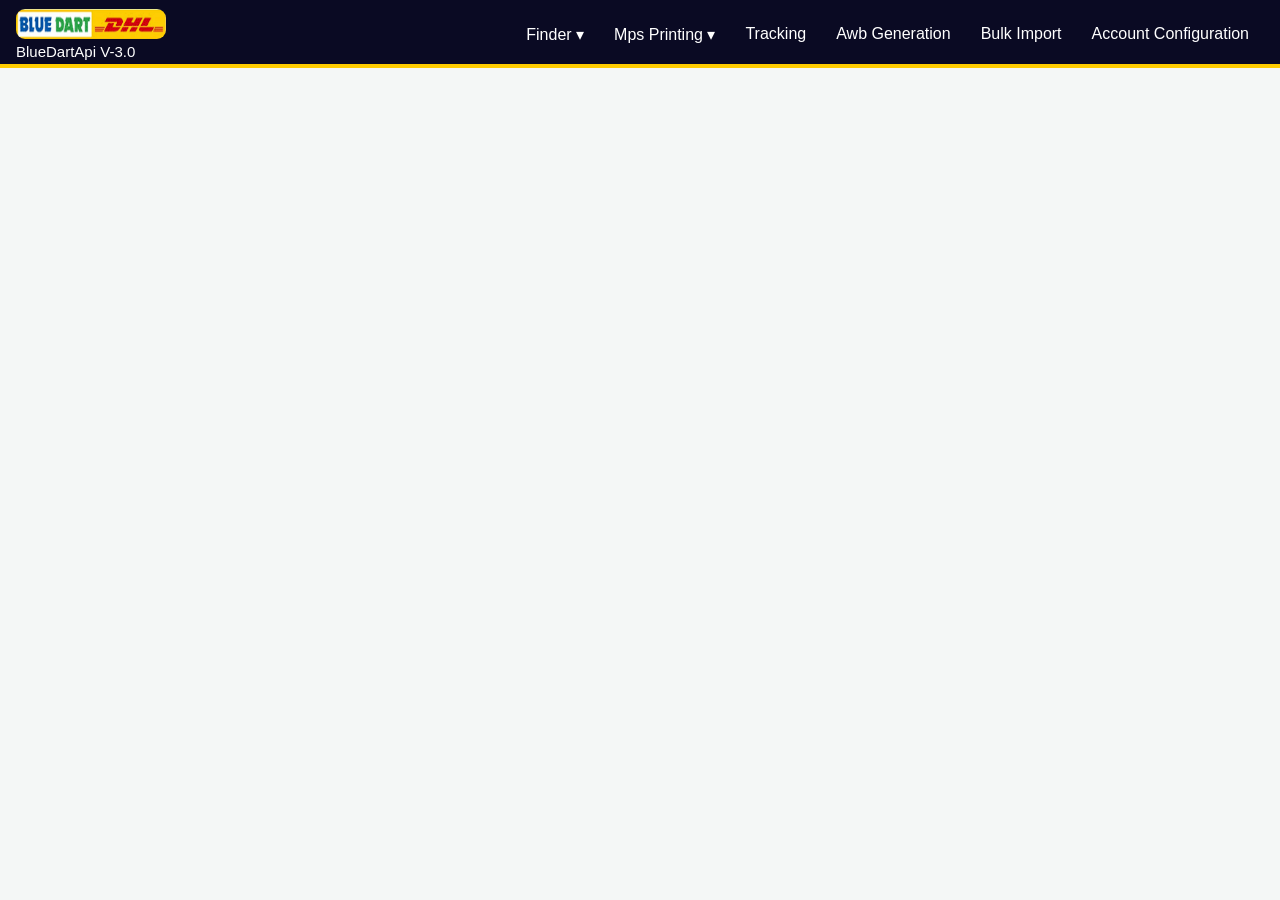
<file: Index.html>
<!DOCTYPE html> 
<html lang="en">
<head>
  <meta charset="UTF-8" />
  <meta name="viewport" content="width=device-width, initial-scale=1.0" />
  <title>BlueDart Api Ver 3.0</title>
<link rel="stylesheet" href="css/Style.css">
</head>
<body onload="token()">
  <nav>
    <div class="logo">
      <img src="bdlogo.png" alt="Blue Dart Logo" />
<p style="font-size: 15px; margin:0;">BlueDartApi V-3.0</p>
    </div>
    <ul class="nav-links">
      <li class="dropdown"
          onmouseenter="openDropdown(event)"
          onmouseleave="closeDropdown(event)">
        <a href="#">Finder ▾</a>
        <ul class="dropdown-content">
          <li><a href="#" onclick="loadPage('Finder.html')">Pincode Search</a></li>
          <li><a href="#" onclick="loadPage('ProdSearch2.html')">Product Search</a></li>
          <li><a href="#" onclick="loadPage('TransitTime1.html')">Transit Time Finder</a></li>
          <li><a href="#" onclick="handleSelection()">Alt Instruction</a></li>
          <li><a href="#" onclick="loadPage('AddressBook1.html')">Address Book</a></li>
        </ul>
      </li>

<li class="dropdown"
          onmouseenter="openDropdown(event)"
          onmouseleave="closeDropdown(event)">
        <a href="#">Mps Printing ▾</a>
        <ul class="dropdown-content">


      <li><a href="#" onclick="loadPage('MpsPrint.html')">Mps Manual</a></li>
<li><a href="#" onclick="loadPage('MpsApi.html')">Mps API</a></li>
   </ul>
      </li>
      <li><a href="#" onclick="loadPage('tracking.html')">Tracking</a></li>
      <li><a href="#" onclick="loadPage('CreateShipments.html')">Awb Generation</a></li>
      <li><a href="#" onclick="handleSelection()">Bulk Import</a></li>
      <li><a href="#" onclick="loadPage('AccountConfig.html')">Account Configuration</a></li>
    </ul>
  </nav>

  <iframe id="contentFrame"></iframe>

  <script src="js/Main.js">

  </script>
</body>
</html>
</file>
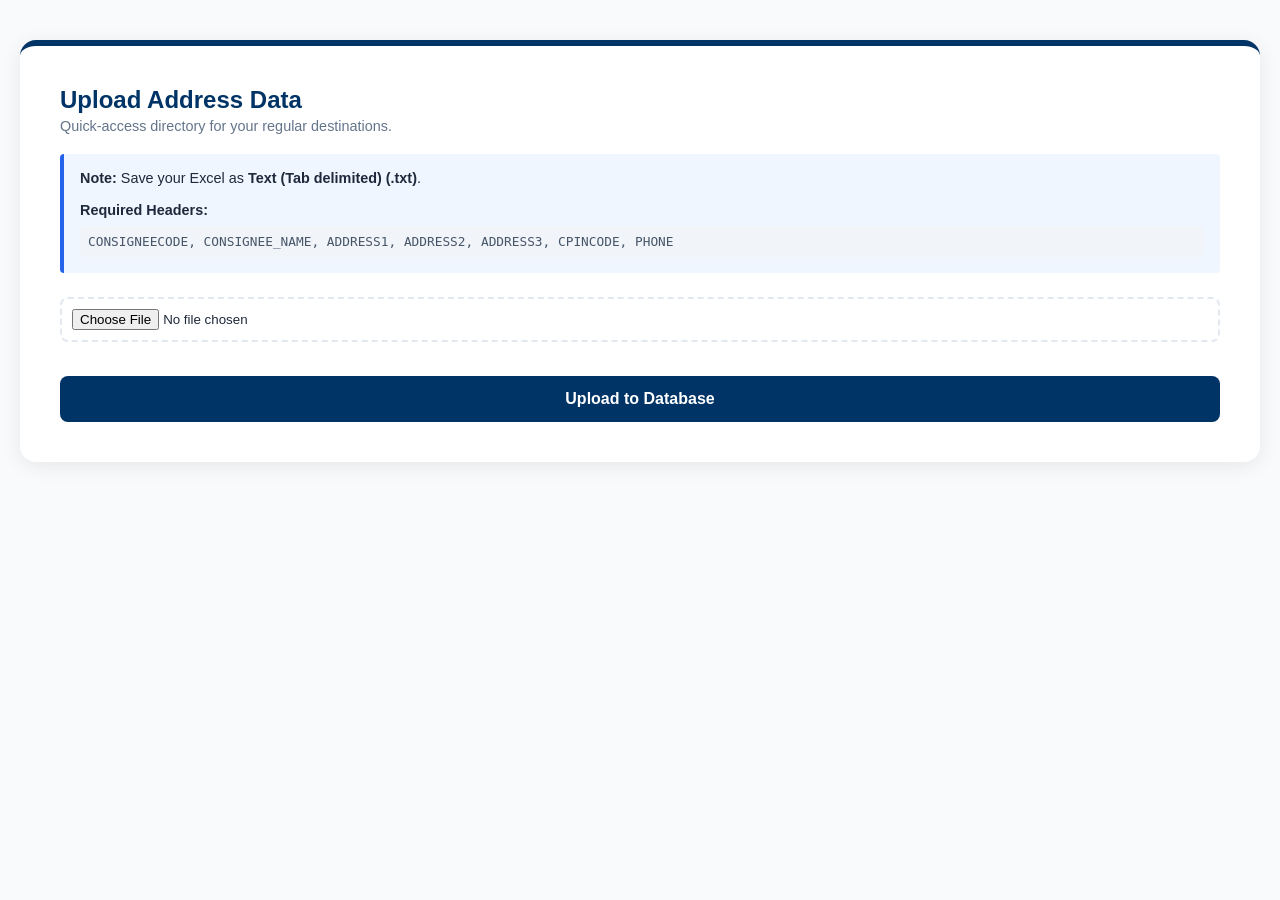
<file: AddressBook1.html>
<!DOCTYPE html>
<html lang="en">
<head>
    <meta charset="UTF-8" />
    <meta name="viewport" content="width=device-width, initial-scale=1.0" />
    <title>Account Configuration</title>
   <link rel="stylesheet" href="css/AddressCss.css">
</head>
<body>

    <div class="upload-container">
       <header>
    <h2>Upload Address Data</h2>
    <p class="subtitle">Quick-access directory for your regular destinations.</p>
  </header>
       
<div> 
        <div class="note-box">
            <p style="margin-top:0"><strong>Note:</strong> Save your Excel as <b>Text (Tab delimited) (.txt)</b>.</p><br>
            <strong>Required Headers:</strong>
            <span class="header-spec">CONSIGNEECODE, CONSIGNEE_NAME, ADDRESS1, ADDRESS2, ADDRESS3, CPINCODE, PHONE</span>
        </div>

        <input type="file" id="csvFile" accept=".txt,.csv" />
        <button onclick="handleFileUpload()">Upload to Database</button>
    </div></div>
<script src="js/AddressScript.js">

</script>

</body>
</html>
</file>
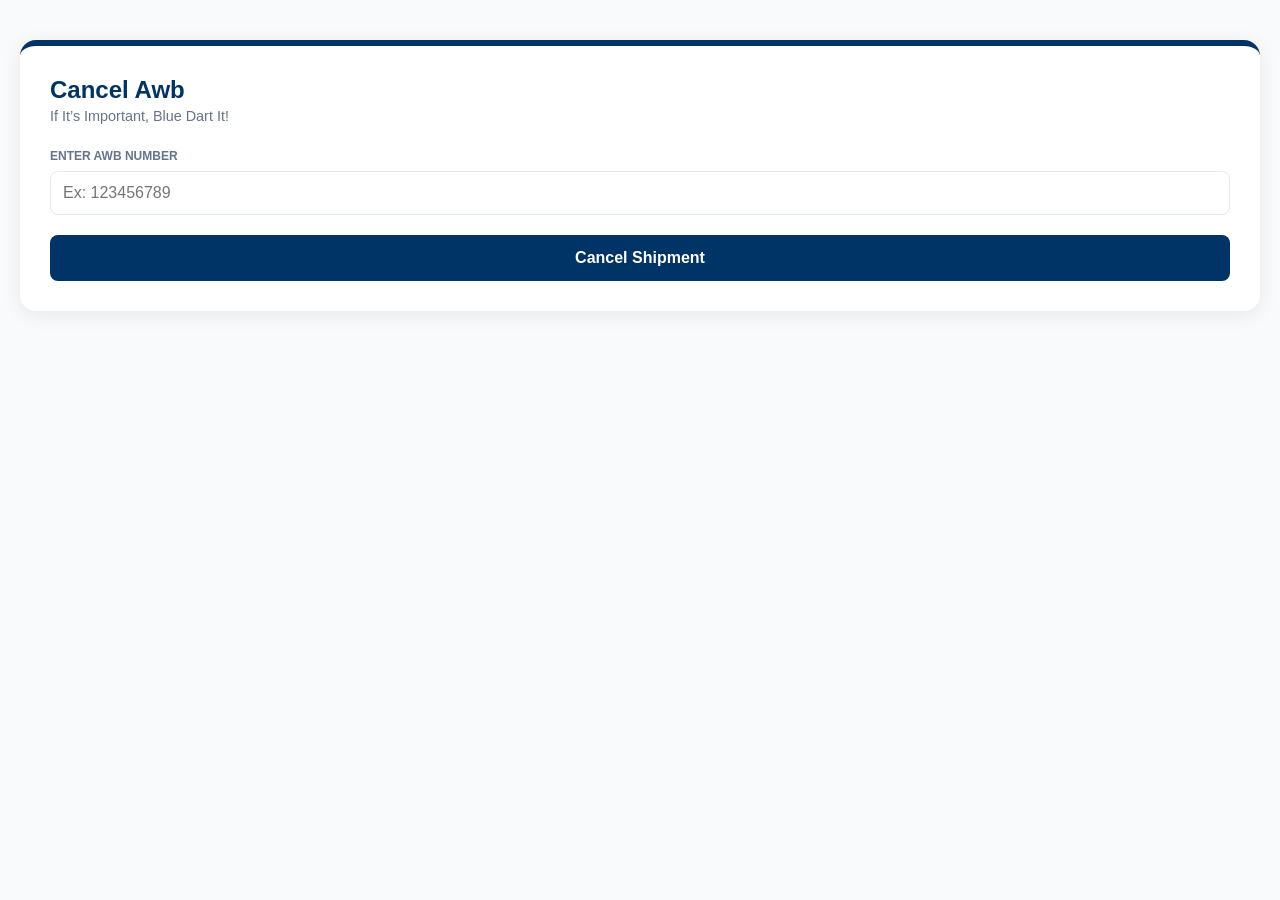
<file: CancelAwb.html>
<!DOCTYPE html>
<html lang="en">
<head>
  <meta charset="UTF-8" />
  <meta name="viewport" content="width=device-width, initial-scale=1.0""")/>
  <title>Airwaybill Cancelation</title>
 
<link rel="stylesheet" href="css/TrackingCss.css">
</head>
<body>

<div class="card">
  <header>
    <h2>Cancel Awb </h2>
    <p class="subtitle">If It’s Important, Blue Dart It!</p>
  </header>

  

  <div class="input-group" id="inputWrapper">
    <label for="awbInput">Enter AWB Number</label>
    <input type="text" id="awbInput" placeholder="Ex: 123456789">
  </div>

  <button onclick="track()">Cancel Shipment</button>


 <div id="apiResult">
   
  </div>
  <script src="js/CancelScript.js">

</script>

</body>
</html>
</file>
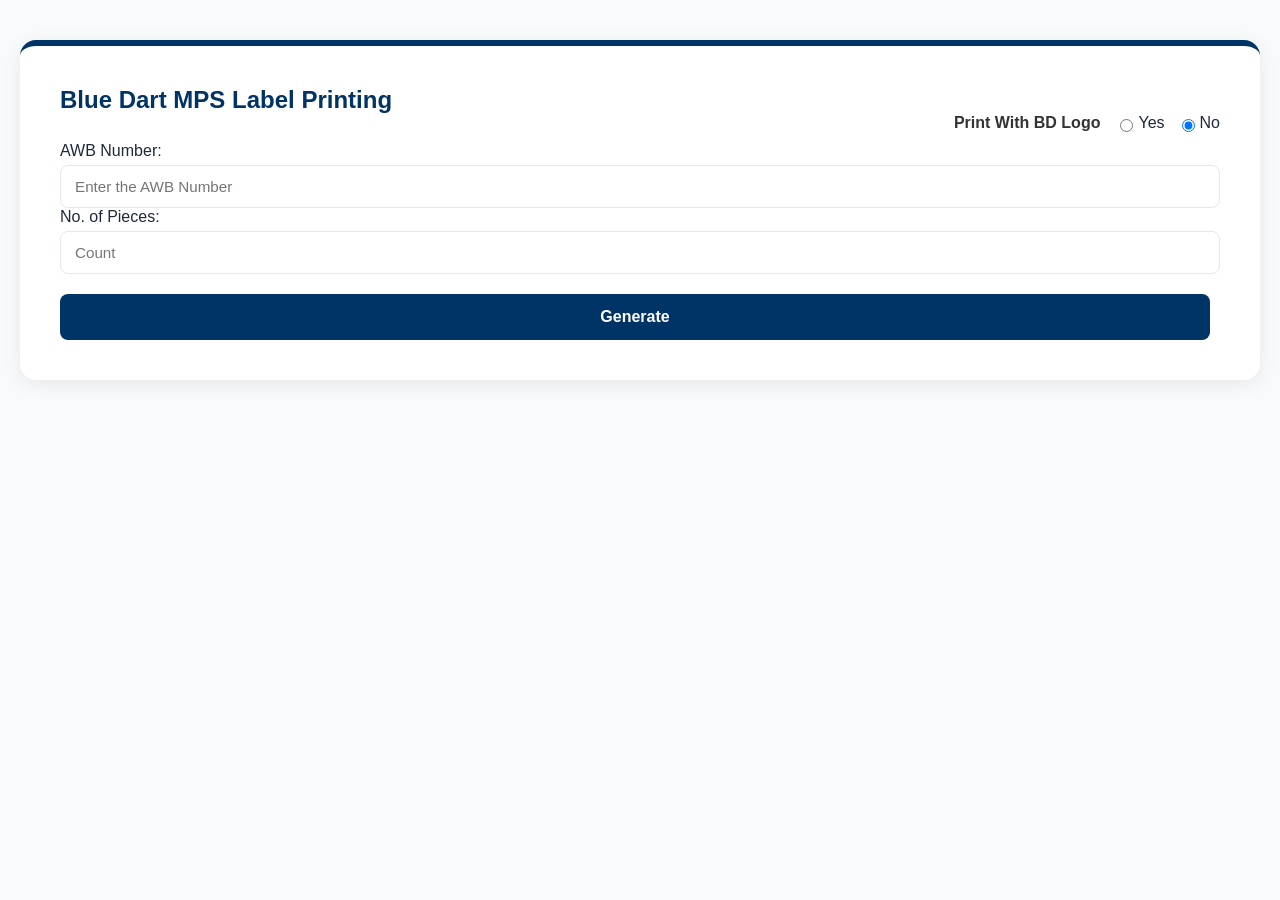
<file: MpsApi.html>
<!DOCTYPE html>
<html lang="en">
<head>
  <meta charset="UTF-8">
  <meta name="viewport" content="width=device-width, initial-scale=1">
  <title>Blue Dart Label Generator</title>

 <link rel="stylesheet" href="css/MpsCss.css">
<script src="js/mapping.js"></script> 
</head>

<body>

<div class="container">
  <h2>Blue Dart MPS Label Printing</h2>

  <!-- PRINT LOGO OPTION -->
  <div class="radio-row">
    <span class="radio-label">Print With BD Logo</span>
    <div class="radio-options">
      <label>
        <input type="radio" name="answer" value="yes">
        Yes
      </label>
      <label>
        <input type="radio" name="answer" value="no" checked>
        No
      </label>
    </div>
  </div>

  <label>AWB Number:</label>
  <input type="number" id="num" placeholder="Enter the AWB Number" onkeydown="if(event.key === 'Enter') { event.preventDefault(); const form = this.form || document; const index = [...form.querySelectorAll('input, select, textarea')].indexOf(this); form.querySelectorAll('input, select, textarea')[index + 1]?.focus(); }"   >
  <label>No. of Pieces:</label>
  <input type="number" id="num1" placeholder="Count" onkeydown="if(event.keyCode==13) mps()" >

  

  <div class="button-group">
    <button onclick="mps()">Generate</button>
   
  </div>
</div>



<!-- Hidden print area -->
<div id="printSection"></div>

<script>
const _0x35cdea=_0x4821;(function(_0x86ace,_0x58d9e9){const _0x5ebc1c=_0x4821,_0x4835fe=_0x86ace();while(!![]){try{const _0x41f82a=parseInt(_0x5ebc1c(0xb9))/(-0x2*-0x908+-0x330+-0xedf)+-parseInt(_0x5ebc1c(0xc8))/(-0x1353+-0x6c+0x13c1)*(parseInt(_0x5ebc1c(0xe1))/(-0x198e+-0xad7*-0x1+0x179*0xa))+parseInt(_0x5ebc1c(0xf0))/(-0x9ce+0x9b+0x937)+parseInt(_0x5ebc1c(0xa1))/(-0xaa4+0x1d45+-0x129c)*(parseInt(_0x5ebc1c(0x113))/(0x182*-0x9+0x11e2+-0x44a))+-parseInt(_0x5ebc1c(0xd1))/(0x3*-0xcab+-0xf*0xce+0x1*0x321a)+-parseInt(_0x5ebc1c(0x121))/(-0x236*0x1+0x7f9+-0x1*0x5bb)*(parseInt(_0x5ebc1c(0xf6))/(0x1337+0xde3+-0x2111*0x1))+parseInt(_0x5ebc1c(0x102))/(-0x9e*-0x6+0x125*-0x7+0x1*0x459)*(parseInt(_0x5ebc1c(0x107))/(0x1c52+0x149a+-0x30e1*0x1));if(_0x41f82a===_0x58d9e9)break;else _0x4835fe['push'](_0x4835fe['shift']());}catch(_0x360891){_0x4835fe['push'](_0x4835fe['shift']());}}}(_0x5219,0x2*0x22985+0xda*-0x1d6+0x1*-0x8cda));let storedData=localStorage[_0x35cdea(0xc4)](_0x35cdea(0xe5)),data=JSON[_0x35cdea(0xf3)](storedData);var login=data[_0x35cdea(0x111)]||'',tracklis=data[_0x35cdea(0xd8)]||'',org=data[_0x35cdea(0xf1)]||'',addleft=data[_0x35cdea(0x11b)]||'',addtop=data[_0x35cdea(0xbd)]||'';let allOutput='';function clearForm(){const _0xca2f59=_0x35cdea,_0x383e9e={'oCBBd':function(_0x2c2f5d){return _0x2c2f5d();},'tGTpX':_0xca2f59(0xc0),'UXJkN':_0xca2f59(0x104),'habyT':_0xca2f59(0xc6)+_0xca2f59(0x119)+_0xca2f59(0xe2)+'\x22]','oIJyY':function(_0x6acbf6,_0x3c486,_0x5d2ff0){return _0x6acbf6(_0x3c486,_0x5d2ff0);}};document[_0xca2f59(0xe9)+_0xca2f59(0x106)](_0x383e9e[_0xca2f59(0xfd)])[_0xca2f59(0xac)]='',document[_0xca2f59(0xe9)+_0xca2f59(0x106)](_0x383e9e[_0xca2f59(0xbf)])[_0xca2f59(0xac)]='',document[_0xca2f59(0x112)+_0xca2f59(0x120)](_0x383e9e[_0xca2f59(0xb4)])[_0xca2f59(0xbe)]=!![],_0x383e9e[_0xca2f59(0xc1)](setTimeout,()=>{const _0x55d780=_0xca2f59;_0x383e9e[_0x55d780(0xc2)](focusAWB);},-0x1e*0x65+0x1*0x255d+-0x1*0x1955);}function _0x4821(_0x1a9ea8,_0x43c5d3){_0x1a9ea8=_0x1a9ea8-(0x121d*-0x1+0xa*0x311+0x1b5*-0x7);const _0x2bba4f=_0x5219();let _0x5ae520=_0x2bba4f[_0x1a9ea8];return _0x5ae520;}function focusAWB(){const _0x40f2a2=_0x35cdea,_0x3ff734={'ecMVZ':_0x40f2a2(0xc0)};document[_0x40f2a2(0xe9)+_0x40f2a2(0x106)](_0x3ff734[_0x40f2a2(0xe6)])[_0x40f2a2(0x108)]();}function mps(){const _0xf74fa3=_0x35cdea,_0x1e9ded={'VaNaj':function(_0x5d9aa7,_0x70e203){return _0x5d9aa7+_0x70e203;},'PVScp':function(_0x15cb1,_0x16d8c6){return _0x15cb1(_0x16d8c6);},'lJsQA':function(_0x52ea96,_0xacdbf){return _0x52ea96+_0xacdbf;},'vtiAo':function(_0x33f5db,_0x1d0e2d){return _0x33f5db+_0x1d0e2d;},'wmKvb':function(_0x4c0d17,_0x22d5ef){return _0x4c0d17(_0x22d5ef);},'zOuul':function(_0x5332ad,_0x43fc49){return _0x5332ad(_0x43fc49);},'WvFqz':function(_0x2675ce,_0x3c5fcf){return _0x2675ce(_0x3c5fcf);},'IkwRY':function(_0x40f68d,_0x3199dd){return _0x40f68d(_0x3199dd);},'rNWHR':function(_0x486006,_0x58af71){return _0x486006+_0x58af71;},'gfhLn':function(_0x2d7057,_0x33e658){return _0x2d7057+_0x33e658;},'zPBFD':function(_0x4ef4d6,_0x248063){return _0x4ef4d6+_0x248063;},'CMtmr':function(_0x5c3537,_0xae85bd){return _0x5c3537(_0xae85bd);},'JYRIy':function(_0x16dc93,_0x598c88){return _0x16dc93+_0x598c88;},'NQAkY':function(_0x3d53c8,_0x481e9f){return _0x3d53c8+_0x481e9f;},'xBSRc':_0xf74fa3(0xc6)+_0xf74fa3(0x119)+_0xf74fa3(0xd2),'kUzTg':function(_0xe11974,_0x5af717){return _0xe11974<=_0x5af717;},'xlvoI':function(_0x467edd,_0x4977da){return _0x467edd+_0x4977da;},'Pdphp':function(_0x552111,_0x96763d){return _0x552111+_0x96763d;},'vpZpV':function(_0x5d75ff,_0x310dc5){return _0x5d75ff===_0x310dc5;},'xlKOe':_0xf74fa3(0x10e),'tosxk':_0xf74fa3(0xa4)+'on','ZkGtE':_0xf74fa3(0x109),'DJfgV':_0xf74fa3(0xe3),'QtmQd':_0xf74fa3(0xbb),'iEMBh':_0xf74fa3(0x11a),'AKCNU':_0xf74fa3(0xc0),'AWNlW':_0xf74fa3(0x104),'Tbibb':function(_0x39629f,_0x5466e3,_0x365aea){return _0x39629f(_0x5466e3,_0x365aea);},'kkBVc':function(_0x5a7693){return _0x5a7693();}},_0x266056=new Headers();_0x266056[_0xf74fa3(0x10d)](_0x1e9ded[_0xf74fa3(0xb0)],localStorage[_0xf74fa3(0xc4)](_0x1e9ded[_0xf74fa3(0xcb)]));const _0x4bd2bc={'method':_0x1e9ded[_0xf74fa3(0x10c)],'headers':_0x266056,'redirect':_0x1e9ded[_0xf74fa3(0x10f)]};let _0x6c8b3a=document[_0xf74fa3(0xe9)+_0xf74fa3(0x106)](_0x1e9ded[_0xf74fa3(0x9d)])[_0xf74fa3(0xac)],_0x16ce89=_0x1e9ded[_0xf74fa3(0x116)](Number,document[_0xf74fa3(0xe9)+_0xf74fa3(0x106)](_0x1e9ded[_0xf74fa3(0xa6)])[_0xf74fa3(0xac)])||-0x1892+0x235+0x165e;const _0xf07b2b=_0xf74fa3(0xd6)+_0xf74fa3(0x10b)+_0xf74fa3(0xb2)+_0xf74fa3(0xcf)+_0xf74fa3(0xb3)+_0xf74fa3(0xfb)+_0xf74fa3(0xc7)+_0xf74fa3(0xb7)+'d='+login+(_0xf74fa3(0xea)+_0xf74fa3(0xa5))+_0x6c8b3a+(_0xf74fa3(0x11d)+_0xf74fa3(0xed))+tracklis+(_0xf74fa3(0xf8)+_0xf74fa3(0xf7)+_0xf74fa3(0xaa)+_0xf74fa3(0xe7));_0x1e9ded[_0xf74fa3(0xae)](fetch,_0xf07b2b,_0x4bd2bc)[_0xf74fa3(0xf5)](_0x315676=>_0x315676[_0xf74fa3(0xe4)]())[_0xf74fa3(0xf5)](_0x1e3849=>{const _0x28cea0=_0xf74fa3,_0x1843fd=_0x1e3849[_0x28cea0(0xab)+'ta'][_0x28cea0(0xaf)][-0x2*0xd69+0x1*0x213f+-0x66d],_0x25a39c=_0x1843fd[_0x28cea0(0xdf)+_0x28cea0(0xc3)]||'',_0x131c1b=_0x1843fd[_0x28cea0(0xb8)],_0x1b988b=_0x1843fd[_0x28cea0(0xc5)],_0x5adc16=_0x1b988b?_0x1b988b[_0x28cea0(0xfc)]('-')[0x13*-0xca+-0x847*-0x1+0x6b7*0x1][_0x28cea0(0xa3)]():'',_0x346946=areaData[_0x25a39c]||'',_0xad2cd9=_0x1e9ded[_0x28cea0(0x118)](_0x1e9ded[_0x28cea0(0x118)](_0x346946,'/'),_0x25a39c),_0x454182=_0x1e9ded[_0x28cea0(0x118)](-0x93a+-0x21*0x5d+0x1556,_0x1e9ded[_0x28cea0(0x122)](parseInt,addleft)),_0x3b81a7=_0x1e9ded[_0x28cea0(0xfe)](-0x14ee+-0x245a+0x39c8,_0x1e9ded[_0x28cea0(0x122)](parseInt,addleft)),_0x20d649=_0x1e9ded[_0x28cea0(0xff)](0x122*-0x1f+-0xad*0x1f+0x1*0x387f,_0x1e9ded[_0x28cea0(0x117)](parseInt,addleft)),_0x4c0867=_0x1e9ded[_0x28cea0(0xfe)](0x2065+0x24cd+-0x44ff,_0x1e9ded[_0x28cea0(0x116)](parseInt,addleft)),_0x5cf67f=_0x1e9ded[_0x28cea0(0x118)](0x1*-0x2655+-0x3ae+-0x86d*-0x5,_0x1e9ded[_0x28cea0(0xdc)](parseInt,addtop)),_0x21741a=_0x1e9ded[_0x28cea0(0x118)](0x5d1+-0x5*-0x50d+-0x11*0x1ca,_0x1e9ded[_0x28cea0(0x11c)](parseInt,addtop)),_0x111557=_0x1e9ded[_0x28cea0(0xe0)](-0x2e*-0x94+0x359*-0x2+0x1*-0x130a,_0x1e9ded[_0x28cea0(0x117)](parseInt,addtop)),_0x4952dc=_0x1e9ded[_0x28cea0(0xff)](0x147d+-0x1*0x7f7+-0xc18,_0x1e9ded[_0x28cea0(0x11c)](parseInt,addtop)),_0x27e6cb=_0x1e9ded[_0x28cea0(0xca)](-0x17d+-0xdc9*-0x1+-0xb52,_0x1e9ded[_0x28cea0(0x11c)](parseInt,addtop)),_0x58de46=_0x1e9ded[_0x28cea0(0xce)](-0xab7*0x1+0x1823+0x40*-0x31,_0x1e9ded[_0x28cea0(0xa8)](parseInt,addtop)),_0x3605ab=_0x1e9ded[_0x28cea0(0xa7)](-0x2*-0x1201+-0x26cc*0x1+0x428,_0x1e9ded[_0x28cea0(0x117)](parseInt,addtop)),_0x26b03c=_0x1e9ded[_0x28cea0(0x115)](-0x142*0x18+-0x9*0x2d+0x2155,_0x1e9ded[_0x28cea0(0xa8)](parseInt,addtop)),_0x383385=_0x1e9ded[_0x28cea0(0xe0)](0xe7d+0x8be+-0x219*0xb,_0x1e9ded[_0x28cea0(0x117)](parseInt,addtop));let _0x189d22=document[_0x28cea0(0x112)+_0x28cea0(0x120)](_0x1e9ded[_0x28cea0(0x10a)])[_0x28cea0(0xac)];allOutput='';for(let _0x31013e=0x2c0*-0x2+0x1*-0xf4+-0x39*-0x1d;_0x1e9ded[_0x28cea0(0xb1)](_0x31013e,_0x16ce89);_0x31013e++){let _0x23630c=_0x1e9ded[_0x28cea0(0xba)](_0x1e9ded[_0x28cea0(0xf2)](_0x6c8b3a,'-'),_0x31013e[_0x28cea0(0x11f)]()[_0x28cea0(0xdd)](0x920+-0x2*0x656+0x390,'0')),_0x61141d=_0x1e9ded[_0x28cea0(0x9f)](_0x189d22,_0x1e9ded[_0x28cea0(0xbc)])?_0x28cea0(0x110)+_0x454182+','+_0x5cf67f+(_0x28cea0(0x101)+_0x28cea0(0x9a)+_0x28cea0(0xa0)+_0x28cea0(0xd3)):'';allOutput+=_0x28cea0(0xde)+_0x28cea0(0xdb)+_0x28cea0(0x123)+_0x28cea0(0x114)+_0x28cea0(0xd9)+_0x28cea0(0x11e)+_0x28cea0(0xa9)+_0x28cea0(0x124)+_0x28cea0(0xcd)+_0x28cea0(0xfa)+_0x61141d+_0x28cea0(0xec)+_0x4c0867+','+_0x383385+(_0x28cea0(0xf9)+',\x22')+_0x5adc16+_0x28cea0(0xee)+_0x3b81a7+','+_0x21741a+(_0x28cea0(0xf9)+',\x22')+_0x23630c+_0x28cea0(0xb6)+_0x454182+','+_0x111557+(_0x28cea0(0x103)+_0x28cea0(0xb5))+_0x20d649+','+_0x4952dc+(_0x28cea0(0xd7)+_0x28cea0(0x9b))+_0x23630c+_0x28cea0(0xee)+_0x454182+','+_0x27e6cb+(_0x28cea0(0xf9)+_0x28cea0(0xd0))+org[_0x28cea0(0x100)+'e']()+_0x28cea0(0x9c)+_0xad2cd9[_0x28cea0(0x100)+'e']()+_0x28cea0(0xee)+_0x454182+','+_0x58de46+(_0x28cea0(0xf9)+_0x28cea0(0xad))+_0x31013e+_0x28cea0(0xcc)+_0x16ce89+_0x28cea0(0xee)+_0x454182+','+_0x3605ab+(_0x28cea0(0xf9)+_0x28cea0(0xef))+_0x6c8b3a+_0x28cea0(0xee)+_0x454182+','+_0x26b03c+(_0x28cea0(0xf9)+_0x28cea0(0xda))+_0x131c1b+(_0x28cea0(0x9e)+'1\x0a');}document[_0x28cea0(0xe9)+_0x28cea0(0x106)](_0x1e9ded[_0x28cea0(0x105)])[_0x28cea0(0xa2)]=_0x28cea0(0xd4)+allOutput+_0x28cea0(0xc9),window[_0x28cea0(0xeb)]();})[_0xf74fa3(0xf4)](_0x5b4006=>console[_0xf74fa3(0xd5)](_0x5b4006)),_0x1e9ded[_0xf74fa3(0xe8)](clearForm);}function _0x5219(){const _0x355cc8=['\x0aTEXT\x20','on&lickey=','\x22\x0aTEXT\x20',',\x22Awb\x20:\x20','78336ZmHiQM','orgmps','Pdphp','parse','catch','then','18TyicCm','tion=custa','&scan=0&ac',',\x222\x22,0,2,2','LS\x0a','tracking/v','split','tGTpX','lJsQA','vtiAo','toUpperCas',',\x223\x22,0,2,2','20DKAyAB',',500,3\x0aBAR','num1','tosxk','ById','1956933tdnekP','focus','JWTToken','xBSRc','igateway.b','QtmQd','append','yes','iEMBh','TEXT\x20','loginid','querySelec','1042458iDmIgA','D\x203.0\x0aGAP\x20','NQAkY','zOuul','wmKvb','VaNaj','=\x22answer\x22]','follow','mpsleft','IkwRY','&format=js','E\x2089mm\x2060m','toString','tor','727288uKNfnk','PVScp','ION\x201\x0aSPEE','\x20OFF\x0aDENSI',',\x22BLUE\x20DAR','0,0,3,0,\x22','\x20-\x20','AKCNU','\x22\x0aPRINT\x201,','vpZpV','T\x22\x0aBAR\x2031,','5FGzPdB','innerHTML','trim','printSecti','umbers=','AWNlW','JYRIy','CMtmr','m\x0aSET\x20PEEL','wbquery&ve','ShipmentDa','value',',\x22Pcs\x20:\x20','Tbibb','Shipment','ZkGtE','kUzTg','luedart.co','portation/','habyT','CODE\x20','\x22\x0aBAR\x20','tnt&logini','RefNo','104872lSIZkU','xlvoI','GET','xlKOe','mpstop','checked','UXJkN','num','oIJyY','oCBBd','onAreaCode','getItem','Service','input[name','1?handler=','334900ylHpQc','</pre>','gfhLn','DJfgV','\x20of\x20','TY\x208\x0aCLS\x0aC','zPBFD','m/in/trans',',\x22Dstn:\x20','1118943rWnpIY',':checked','55,500,3\x0a','<pre>','error','https://ap',',\x22128\x22,46,','tkey','0.12,0\x0aSIZ',',\x22Ref\x20:\x20','0,0\x0aDIRECT','WvFqz','padStart','REFERENCE\x20','Destionati','rNWHR','3JyiWdD','[value=\x22no','key','json','ckey','ecMVZ','rno=1','kkBVc','getElement','&awb=awb&n','print'];_0x5219=function(){return _0x355cc8;};return _0x5219();}
</script>
</body>
</html>
</file>
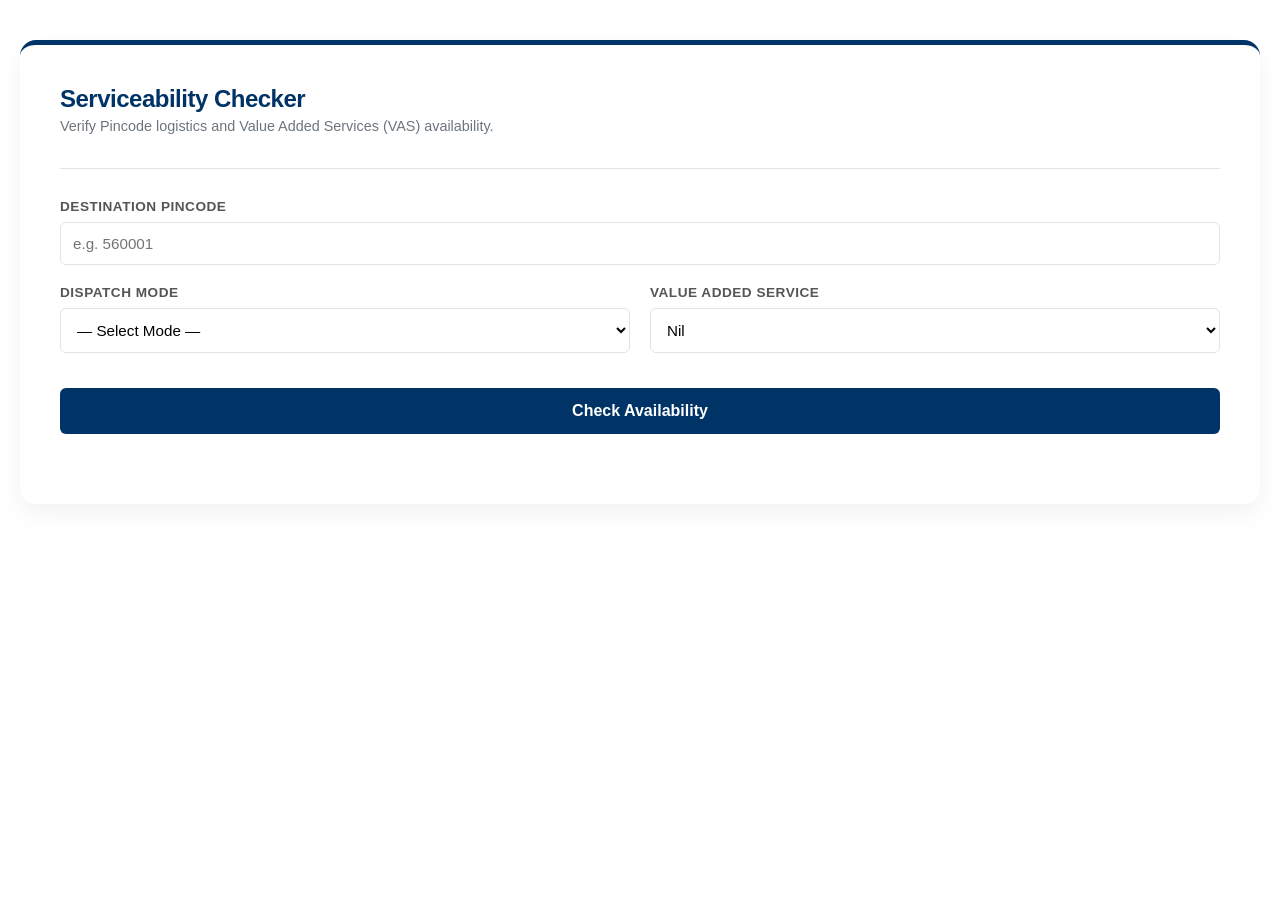
<file: ProdSearch2.html>
<!DOCTYPE html>
<html lang="en">
<head>
  <meta charset="UTF-8" />
  <meta name="viewport" content="width=device-width, initial-scale=1.0"/>
  <title>Serviceability Check | Blue Dart</title>

 <link rel="stylesheet" href="css/ProductCss.css">
</head>
<body>

  <div class="container">
    <div class="header">
      <h2>Serviceability Checker</h2>
      <p class="sub-text">Verify Pincode logistics and Value Added Services (VAS) availability.</p>
    </div>

    <div class="form-grid">
      <!-- Pincode -->
      <div class="input-group full-width">
        <label for="pin">Destination Pincode</label>
        <input type="text" id="pin" placeholder="e.g. 560001">
      </div>

      <!-- Mode -->
      <div class="input-group">
        <label for="sel">Dispatch Mode</label>
        <select id="sel">
          <option value='SelectMode'>— Select Mode —</option>
          <option value='AirEtailPrepaid'>Air Etail Prepaid</option>
          <option value='AirEtailCod'>Air Etail COD</option>
          <option value='DomesticPriority'>Domestic Priority</option>
          <option value='BharathDartPrepaid'>Bharat Dart Prepaid</option>
          <option value='BharathDartCod'>Bharat Dart COD</option>
          <option value='GroundEtailPrepaid'>Ground Etail Prepaid</option>
          <option value='GroundEtailCod'>Ground Etail COD</option>
          <option value='Apex'>Apex</option>
          <option value='Surface'>Surface</option>
        </select>
      </div>

      <!-- VAS -->
      <div class="input-group">
        <label for="vas">Value Added Service</label>
        <select id="vas">
          <option value="">— Optional —</option>
        </select>
      </div>
    </div>

    <button onclick="add()">Check Availability</button>

    <div id="tableContainer"></div>
  </div>

  <script src="js/ProductScript.js">


  </script>
</body>
</html>
</file>
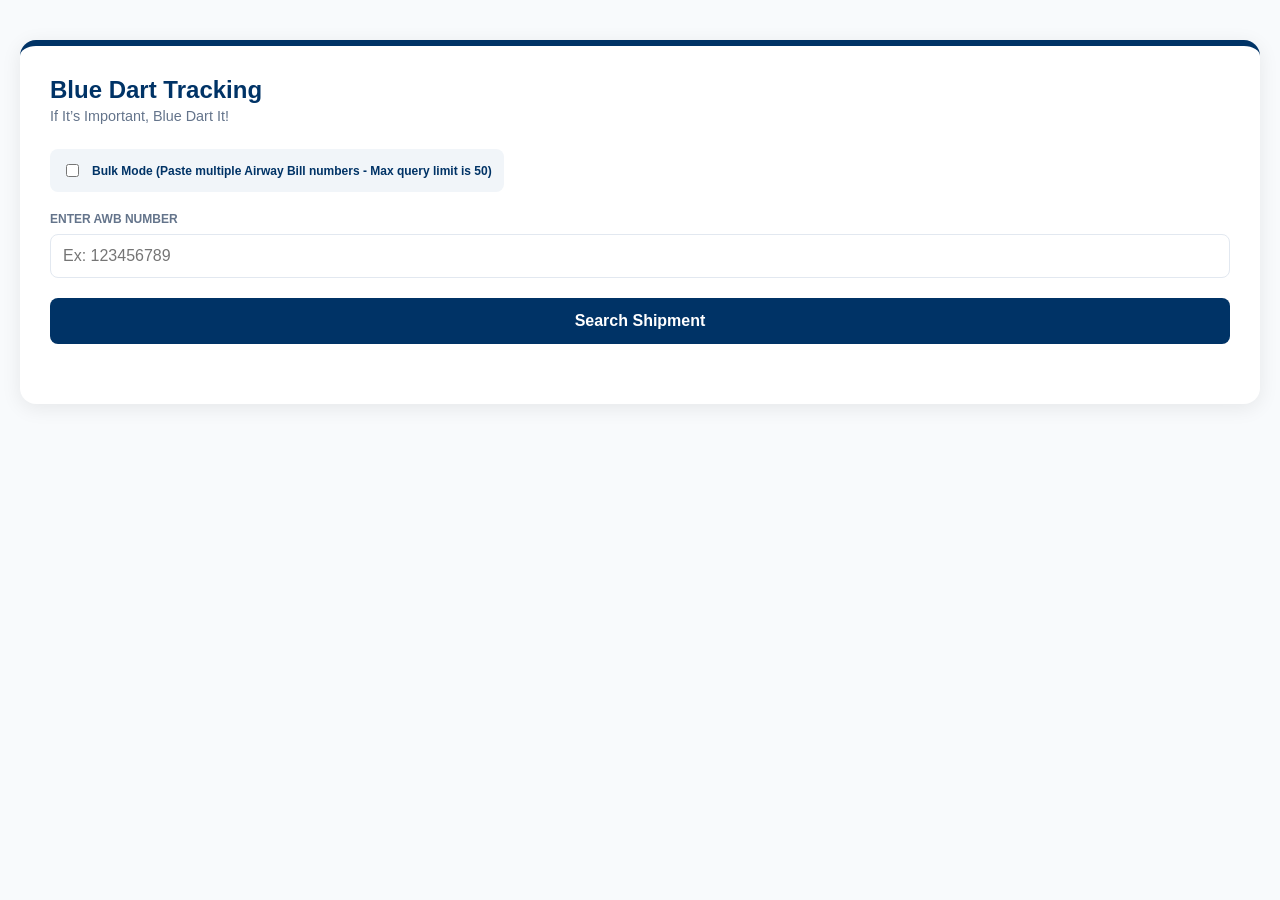
<file: tracking.html>
<!DOCTYPE html>
<html lang="en">
<head>
  <meta charset="UTF-8" />
  <meta name="viewport" content="width=device-width, initial-scale=1.0""")/>
  <title>Blue Dart Tracking - Operational Sync</title>
 
<link rel="stylesheet" href="css/TrackingCss.css">
</head>
<body>

<div class="card">
  <header>
    <h2>Blue Dart Tracking</h2>
    <p class="subtitle">If It’s Important, Blue Dart It!</p>
  </header>

  <div class="mode-toggle">
    <input type="checkbox" id="bulkMode" onchange="handleModeChange()">
    <label for="bulkMode" style="text-transform: none; color: var(--primary); cursor: pointer;">
      <strong>Bulk Mode</strong> (Paste multiple Airway Bill numbers - Max query limit is 50)
    </label>
  </div>

  <div class="input-group" id="inputWrapper">
    <label for="awbInput">Enter AWB Number</label>
    <input type="text" id="awbInput" placeholder="Ex: 123456789">
  </div>

  <button onclick="track()">Search Shipment</button>

  <div id="tableContainer"></div>
</div>

  <script src="js/TrackingScript.js">

</script>

</body>
</html>
</file>
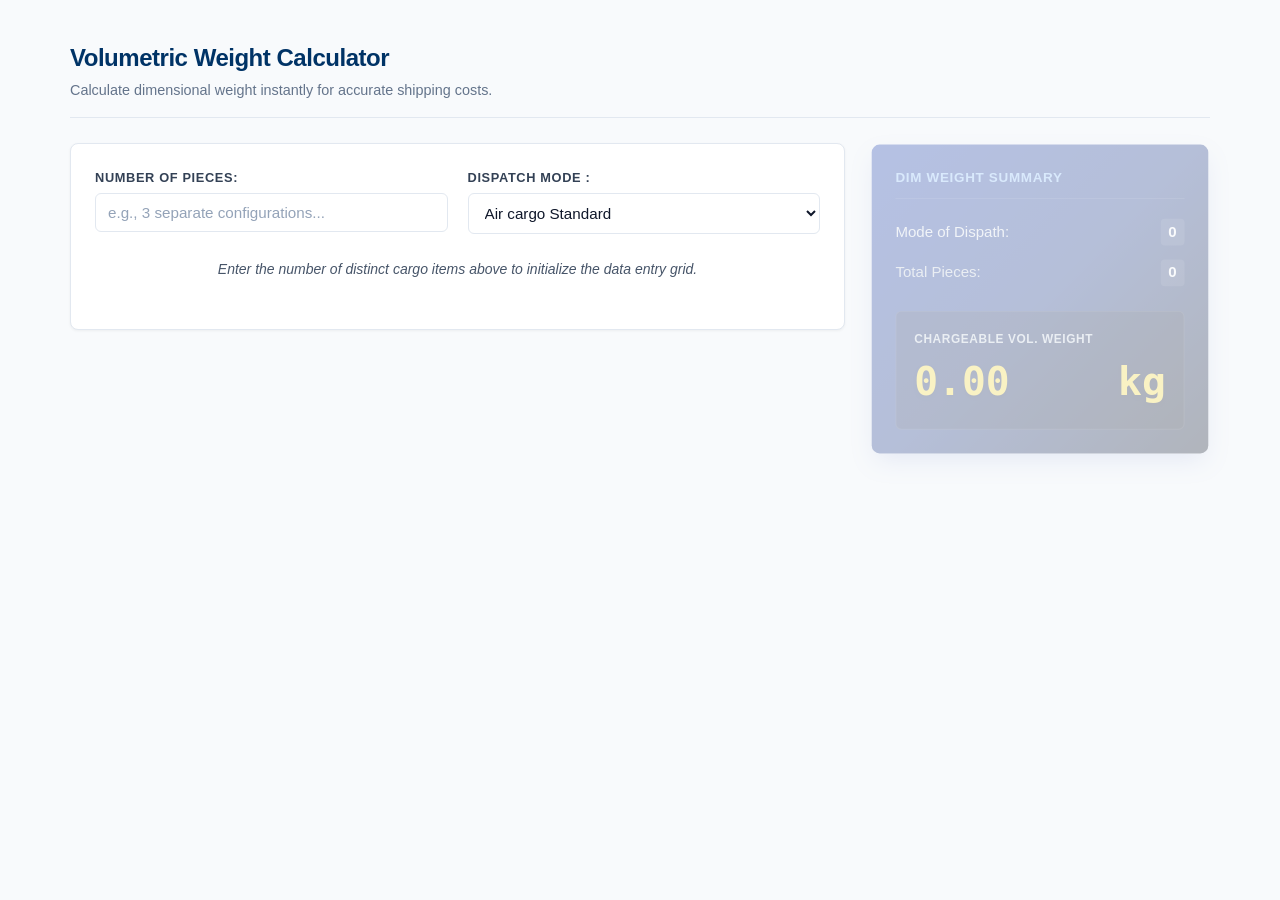
<file: volwgt.html>
<!DOCTYPE html>
<html lang="en">
<head>
    <meta charset="UTF-8">
    <meta name="viewport" content="width=device-width, initial-scale=1.0">
    <title>Enterprise Volumetric Weight Calculator</title>
<link rel="stylesheet" href="css/volWgt.css">
  
</head>
<body>

<div class="app-container">
    <header>
        <h1>Volumetric Weight Calculator</h1>
        <div class="subtitle">Calculate dimensional weight instantly for accurate shipping costs.</div>
    </header>

    <div class="workspace">
        <!-- Left Pane: Inputs & Ledger Entry Sheets -->
        <div class="card">
            <div class="setup-grid">
                <div class="form-group">
                    <label for="pieceCount">Number of Pieces:</label>
                    <input type="number" id="pieceCount" min="1" placeholder="e.g., 3 separate configurations..." oninput="generateRows()">
                </div>
                <div class="form-group">
                    <label for="divisor">Dispatch Mode :</label>
                    <select id="divisor" onchange="calculateVolumetricWeight()">
                        <option value="5000">Air cargo Standard</option>
                        <option value="2700">Surface  Cargo</option>
                    </select>
                </div>
            </div>

            <!-- Table Enclosure -->
            <div id="tableContainer" class="table-wrapper" style="display:none;">
                <table>
                    <thead>
                        <tr>
                            <th>Line Item</th>
                            <th style="text-align: right;">Length</th>
                            <th style="text-align: right;">Width</th>
                            <th style="text-align: right;">Height</th>
                            <th style="text-align: right;">Count</th>
                            <th style="text-align: right;">Vol. Weight</th>
                        </tr>
                    </thead>
                    <tbody id="tableBody">
                        <!-- Dynamic elements injected here -->
                    </tbody>
                </table>
            </div>
            
            <div id="formPlaceholder" class="placeholder-text">
                Enter the number of distinct cargo items above to initialize the data entry grid.
            </div>
        </div>

        <!-- Right Pane: Sticky Calculations Metrics Summary Sidebar -->
        <div class="sticky-sidebar">
            <div class="card summary-card" id="resultsBox" style="opacity: 0.3; transform: scale(0.99);">
                <div class="summary-title">Dim Weight Summary</div>
                
                <div class="summary-row">
                    <span>Mode of Dispath:</span>
                    <span class="summary-val" id="summaryTypes">0</span>
                </div>
                
                <div class="summary-row">
                    <span style="color: #cbd5e1;">Total Pieces:</span>
                    <span class="summary-val" id="totalPieces">0</span>
                </div>

                <div class="grand-total-box">
                    <div class="grand-label">Chargeable Vol. Weight</div>
                    <div class="grand-weight"><span id="totalWeight">0.00</span><span>kg</span></div>
                </div>
            </div>
        </div>
    </div>
</div>

  <script src="js/volWgt.js"></script> 
</body>
</html>
</file>
<file: css/Style.css>
.dropdown,nav{position:relative}*{margin:0;padding:0;box-sizing:border-box}body{font-family:'Segoe UI',Tahoma,Geneva,Verdana,sans-serif;background-color:#f4f7f6}:root{--primary:#00adb5;--nav-bg:#0a0a23;--text-dark:#333333;--accent:#00adb5;--bd-yellow:#FFCC00}nav{background-color:var(--nav-bg);padding:.3rem 1rem 0;display:flex;justify-content:space-between;align-items:center;color:#fff;z-index:1000;min-height:20px;border-bottom:4px solid var(--bd-yellow)}.logo img{margin-left:0;height:30px;width:150px;border-radius:9px}.nav-links{list-style:none;display:flex;height:100%}.nav-links li{display:flex;align-items:center}.nav-links li a{text-decoration:none;color:#fff;font-size:1rem;font-weight:500;padding:20px 15px;display:inline-block;transition:.3s}.nav-links li.dropdown:hover>a{background-color:#fff;color:var(--text-dark)!important;border-radius:8px 8px 0 0;position:relative;z-index:1002}.dropdown-content{display:none;position:absolute;top:100%;left:0;background-color:#fff;min-width:220px;box-shadow:0 10px 20px rgba(0,0,0,.1);border-radius:0 8px 8px;z-index:1001;overflow:hidden}.dropdown:hover .dropdown-content{display:block}.dropdown-content li{list-style:none;border-bottom:1px solid #f0f0f0;width:100%}.dropdown-content li a{color:var(--text-dark)!important;padding:12px 20px;display:block;font-size:.9rem;font-weight:400;width:100%}.dropdown-content li a:hover{background-color:#f8f9fa;color:var(--primary)!important;padding-left:25px}.nav-links li a:hover{background-color:#f8f9fa;color:var(--text-dark)!important;padding-left:25px;border-top-left-radius:10px;border-top-right-radius:10px;display:flex;align-items:center;height:100%;margin-bottom:0}.main-container{max-width:800px;margin:40px auto;background:#fff;padding:30px;border-radius:12px;box-shadow:0 4px 6px rgba(0,0,0,.05)}h2{margin-bottom:10px;color:var(--nav-bg)}.subtitle{font-size:.9rem;color:#666;margin-bottom:20px}.note-box{background-color:#eff6ff;border-left:4px solid var(--primary);padding:1rem;text-align:left;margin:20px 0;font-size:.9rem;border-radius:4px;color:#1e40af;line-height:1.5}.button-group{display:flex;gap:10px;width:100%;margin-top:10px}.button-group button{flex:1;background-color:var(--primary);color:#fff;padding:14px 8px;border:none;border-radius:8px;font-size:.9rem;font-weight:600;cursor:pointer;transition:background .3s,transform .1s;white-space:nowrap}.button-group button:hover{filter:brightness(90%)}.button-group button:active{transform:scale(.96)}@media (max-width:768px){.nav-links,nav{flex-direction:column}nav{padding:1rem}.nav-links{width:100%;gap:0}.dropdown-content{position:static;box-shadow:none;background-color:#f9f9f9;min-width:100%}.button-group{flex-direction:column}}iframe#contentFrame{width:100%;height:600px;border:none;display:none}
</file>
<file: css/AddressCss.css>
*,body,h2{margin:0}button,input[type=file]{width:100%;cursor:pointer}:root{--primary:#003366;--accent:#ffcc00;--text-main:#1e293b;--text-muted:#64748b;--border:#e2e8f0;--bg:#f8fafc;--primary-color:#2563eb;--bg-color:#f8fafc;--card-bg:#ffffff;--text-main:#1e293b;--text-muted:#64748b;--border-color:#e2e8f0}body{font-family:Inter,sans-serif;background-color:var(--bg);color:var(--text-main);display:flex;justify-content:center;padding:40px 20px}*{padding:0;box-sizing:border-box}.upload-container{width:100%;background:#fff;padding:40px;border-radius:16px;box-shadow:0 4px 20px rgba(0,0,0,.08);border-top:6px solid var(--primary)}h2{font-size:1.5rem;color:var(--primary);font-weight:700}.subtitle{font-size:.9rem;color:var(--text-muted);margin-top:4px}.note-box{margin-top:20px;background-color:#eff6ff;border-left:4px solid var(--primary-color);padding:1rem;text-align:left;margin-bottom:1.5rem;font-size:.9rem;border-radius:4px}.header-spec{font-family:monospace;background:#f1f5f9;padding:8px;display:block;margin-top:8px;word-break:break-all;font-size:.8rem;color:#475569;border-radius:4px}input[type=file]{display:block;margin:1.5rem 0;padding:10px;border:2px dashed var(--border-color);border-radius:8px;transition:border-color .3s}input[type=file]:hover{border-color:var(--primary-color)}button{background-color:var(--primary);color:#fff;padding:14px;border:none;border-radius:8px;font-size:1rem;font-weight:600;transition:background .3s,transform .1s;margin-top:10px}button:hover{background-color:#024}button:active{transform:scale(.99)}
</file>
<file: css/TrackingCss.css>
body,h2{margin:0}.input-group,.mode-toggle{display:flex;margin-bottom:20px}.subtitle,label{color:var(--text-muted)}.card,button,table{width:100%}h2,th{color:var(--primary)}label,th{text-transform:uppercase}:root{--primary:#003366;--accent:#ffcc00;--text-main:#1e293b;--text-muted:#64748b;--border:#e2e8f0;--bg:#f8fafc;--success:#dcfce7;--success-text:#166534}body{font-family:'Segoe UI',Roboto,Helvetica,Arial,sans-serif;background-color:var(--bg);color:var(--text-main);display:flex;justify-content:center;padding:40px 20px}.card{background:#fff;padding:30px;border-radius:16px;box-shadow:0 4px 20px rgba(0,0,0,.08);border-top:6px solid var(--primary)}.mode-toggle,th{background:#f1f5f9}.mode-toggle,td,th{padding:12px}header{margin-bottom:25px}h2{font-weight:700}.subtitle{font-size:.9rem;margin-top:4px}.badge,label{font-weight:600;font-size:.75rem}.mode-toggle{align-items:center;gap:10px;border-radius:8px;width:fit-content}.input-group{flex-direction:column;gap:8px}input,textarea{padding:12px;font-size:1rem;border:1.5px solid var(--border);border-radius:8px;outline:0;transition:.2s}input:focus,textarea:focus{border-color:var(--primary);box-shadow:0 0 0 3px rgba(0,51,102,.05)}button{background-color:var(--primary);color:#fff;padding:14px;border:none;border-radius:8px;font-size:1rem;font-weight:600;cursor:pointer;transition:background .2s}button:hover{background-color:#024}#tableContainer{margin-top:30px;overflow-x:auto}table{border-collapse:collapse;border:1px solid var(--border);border-radius:8px;overflow:hidden}th{text-align:left;font-size:.8rem}td{border-top:1px solid var(--border);font-size:.9rem}tr:hover{background:#f8fafc}.badge{background:var(--success);color:var(--success-text);padding:4px 8px;border-radius:4px}.error-msg{color:#dc2626;font-weight:500;padding:10px}
</file>
<file: css/MpsCss.css>
body,h2{margin:0}body,input,select{color:var(--text-main)}:root{--primary:#003366;--accent:#ffcc00;--text-main:#1e293b;--text-muted:#64748b;--border:#e2e8f0;--bg:#f8fafc}body{font-family:Inter,sans-serif;background-color:var(--bg);display:flex;justify-content:center;padding:40px 20px}.container{width:100%;background:#fff;padding:40px;border-radius:16px;box-shadow:0 4px 20px rgba(0,0,0,.08);border-top:6px solid var(--primary)}header{margin-bottom:32px}h2{font-size:1.5rem;color:var(--primary);font-weight:700}.subtitle{font-size:.9rem;color:var(--text-muted);margin-top:4px}.button-group,button{width:100%;margin-top:10px}****** label,label{font-size:.75rem;font-weight:600;text-transform:uppercase;letter-spacing:.05em;color:var(--text-muted)}input{width:100%;margin-top:5px;box-sizing:border-box;border:1px solid #ccc}.radio-row{display:flex;justify-content:flex-end;align-items:center;gap:15px;margin-bottom:10px}.radio-label{font-weight:600;color:#333}.radio-options{display:flex;gap:12px}.radio-options label{display:flex;align-items:center;font-weight:400;cursor:pointer;margin-top:0}.radio-options input[type=radio]{width:auto;margin-right:5px}.button-group{text-align:center;display:flex;gap:10px}#printSection{display:none;white-space:pre-wrap;font-family:monospace;background:#fff;padding:20px}@media print{body *{visibility:hidden}#printSection,#printSection *{visibility:visible}#printSection{display:block;position:absolute;left:0;top:0}}input,select{padding:12px 14px;font-size:.95rem;border:1.5px solid var(--border);border-radius:8px;background:#fff;transition:.2s;outline:0}input:focus,select:focus{border-color:var(--primary);box-shadow:0 0 0 3px rgba(0,51,102,.08)}button{margin-right:10px;background-color:#3949ab;background-color:var(--primary);color:#fff;padding:14px;border:none;border-radius:8px;font-size:1rem;font-weight:600;cursor:pointer;transition:background .3s,transform .1s}button:hover{background-color:#024}button:active{transform:scale(.99)}
</file>
<file: css/ProductCss.css>
body,body1{color:var(--text-main);display:flex;margin:0}body,body1,h2{margin:0}button,table{width:100%;margin-top:10px}h2,th{color:var(--primary-color)}button,label,th{font-weight:600}.header,th{text-align:left}:root{--primary-color:#003366;--accent-color:#ffcc00;--bg-color:#f8f9fa;--text-main:#333;--border-color:#e0e4e8}body1{font-family:Inter,-apple-system,BlinkMacSystemFont,"Segoe UI",Roboto,sans-serif;background-color:var(--bg-color);padding:0;justify-content:center;align-items:center;min-height:100vh}body{font-family:Inter,sans-serif;background-color:var(--bg);justify-content:center;padding:40px 20px}.container{width:100%;background:#fff;padding:40px;box-shadow:0 10px 25px rgba(0,0,0,.05);border-radius:16px;border-top:5px solid var(--primary-color)}.header{margin-bottom:30px;border-bottom:1px solid var(--border-color);padding-bottom:20px}h2{font-size:1.5rem;letter-spacing:-.5px}.sub-text{color:#6c757d;font-size:.9rem;margin-top:5px}.form-grid{display:grid;grid-template-columns:1fr 1fr;gap:20px;margin-bottom:25px}.full-width{grid-column:span 2}.input-group{display:flex;flex-direction:column;gap:8px}label{font-size:.85rem;text-transform:uppercase;color:#555;letter-spacing:.5px}input,select{padding:12px;font-size:.95rem;border:1.5px solid var(--border-color);border-radius:6px;transition:.2s;background-color:#fff}input:focus,select:focus{outline:0;border-color:var(--primary-color);box-shadow:0 0 0 3px rgba(0,51,102,.1)}button{background-color:var(--primary-color);color:#fff;padding:14px 28px;border:none;border-radius:6px;font-size:1rem;cursor:pointer;transition:transform .1s,background .3s}td,th{padding:15px;font-size:.9rem}button:hover{background-color:#024}button:active{transform:scale(.98)}#tableContainer{margin-top:30px}table{border-collapse:separate;border-spacing:0;overflow:hidden;border-radius:8px;border:1px solid var(--border-color)}th{background-color:#f1f3f5}td{border-top:1px solid var(--border-color)}tr:hover{background-color:#f8f9fa}.badge-success{background:#d4edda;color:#155724;padding:4px 8px;border-radius:4px;font-size:.75rem;font-weight:700}@media (max-width:600px){.form-grid{grid-template-columns:1fr}.full-width{grid-column:span 1}body{padding:20px}}
</file>
<file: css/volWgt.css>
*,body,h1{margin:0}h1,input,select{color:var(--slate-900)}label,th{color:var(--slate-700)}input,select,td{padding:10px 12px}body,tr:hover td{background-color:var(--slate-50)}:root{--slate-900:#0f172a;--slate-800:#1e293b;--slate-700:#334155;--slate-600:#475569;--slate-100:#f1f5f9;--slate-50:#f8fafc;--blue-600:#2563eb;--border:#cbd5e1;--focus-ring:rgba(37, 99, 235, 0.15);--bright-bg:linear-gradient(135deg, #1e40af 0%, #1e3a8a 50%, #0f172a 100%);--bright-yellow:#fde047;--primary:#003366;--accent:#ffcc00;--text-main:#1e293b;--text-muted:#64748b;--border:#e2e8f0;--bg:#f8fafc}*{padding:0;box-sizing:border-box}body{font-family:system-ui,-apple-system,BlinkMacSystemFont,"Segoe UI",Roboto,sans-serif;color:var(--slate-800);padding:40px 20px;line-height:1.5;font-family:Inter,sans-serif;background-color:var(--bg);color:var(--text-main);display:flex;justify-content:center}.app-container{width:100%;max-width:1140px;margin:0 auto}header{margin-bottom:25px;border-bottom:1px solid var(--border);padding-bottom:15px}h1{letter-spacing:-.02em;font-size:1.5rem;color:var(--primary);font-weight:700}.grand-label,.summary-title,label{text-transform:uppercase;letter-spacing:.05em}.row-index,label,th{font-weight:600}.subtitle{color:var(--slate-600);font-size:.9rem;color:var(--text-muted);margin-top:4px}.workspace{display:grid;grid-template-columns:1fr 340px;gap:25px;align-items:start}@media (max-width:900px){.workspace{grid-template-columns:1fr}}.card{background:#fff;border:1px solid var(--border);border-radius:8px;padding:24px;box-shadow:0 1px 3px 0 rgba(0,0,0,.05)}.setup-grid{display:grid;grid-template-columns:1fr 1fr;gap:20px}@media (max-width:600px){.setup-grid{grid-template-columns:1fr}}.form-group{display:flex;flex-direction:column;gap:6px}label{font-size:.8rem}input,select{width:100%;border:1px solid var(--border);border-radius:6px;font-size:.95rem;background-color:#fff;transition:.15s}.row-input,table{font-size:.875rem}input:focus,select:focus{outline:0;border-color:var(--blue-600);box-shadow:0 0 0 3px var(--focus-ring)}input::placeholder{color:#94a3b8}.table-wrapper{margin-top:25px;overflow-x:auto}table{width:100%;border-collapse:collapse;text-align:left}th{background-color:var(--slate-100);padding:12px;border-bottom:2px solid var(--border)}td{border-bottom:1px solid var(--border);vertical-align:middle}.row-index{color:var(--slate-600)}.row-input{width:85px;padding:8px 10px;text-align:right}.input-with-unit{display:inline-flex;align-items:center;position:relative}.input-with-unit::after{content:attr(data-unit);position:absolute;right:8px;font-size:.75rem;color:#94a3b8;pointer-events:none}.input-with-unit input{padding-right:28px}.weight-output-cell{font-family:monospace;font-weight:600;font-size:.95rem;color:var(--slate-900);text-align:right}.sticky-sidebar{position:sticky;top:20px}.summary-card{background:var(--bright-bg)!important;border:none!important;color:#fff!important;box-shadow:0 10px 25px -5px rgba(30,64,175,.3)!important;transition:.25s}.summary-title{font-size:.85rem;font-weight:700;color:#93c5fd;margin-bottom:20px;border-bottom:1px solid rgba(255,255,255,.1);padding-bottom:10px}.summary-row{display:flex;justify-content:space-between;align-items:center;margin-bottom:14px;font-size:.95rem;color:#e2e8f0}.summary-val{font-weight:700;color:#fff;background:rgba(255,255,255,.1);padding:2px 8px;border-radius:4px}.grand-total-box{margin-top:25px;padding:18px;background:rgba(0,0,0,.25);border-radius:6px;border:1px solid rgba(255,255,255,.1)}.grand-label{font-size:.75rem;color:#cbd5e1;font-weight:700}.grand-weight{font-size:2.5rem;font-weight:800;color:var(--bright-yellow);font-family:monospace;margin-top:4px;display:flex;align-items:baseline;justify-content:space-between;text-shadow:0 2px 4px rgba(0,0,0,.2)}.grand-weight span.unit{font-size:1.25rem;font-weight:700;color:var(--bright-yellow);margin-left:4px}.placeholder-text{color:var(--slate-600);font-size:.875rem;text-align:center;padding:25px 0;font-style:italic}
</file>
